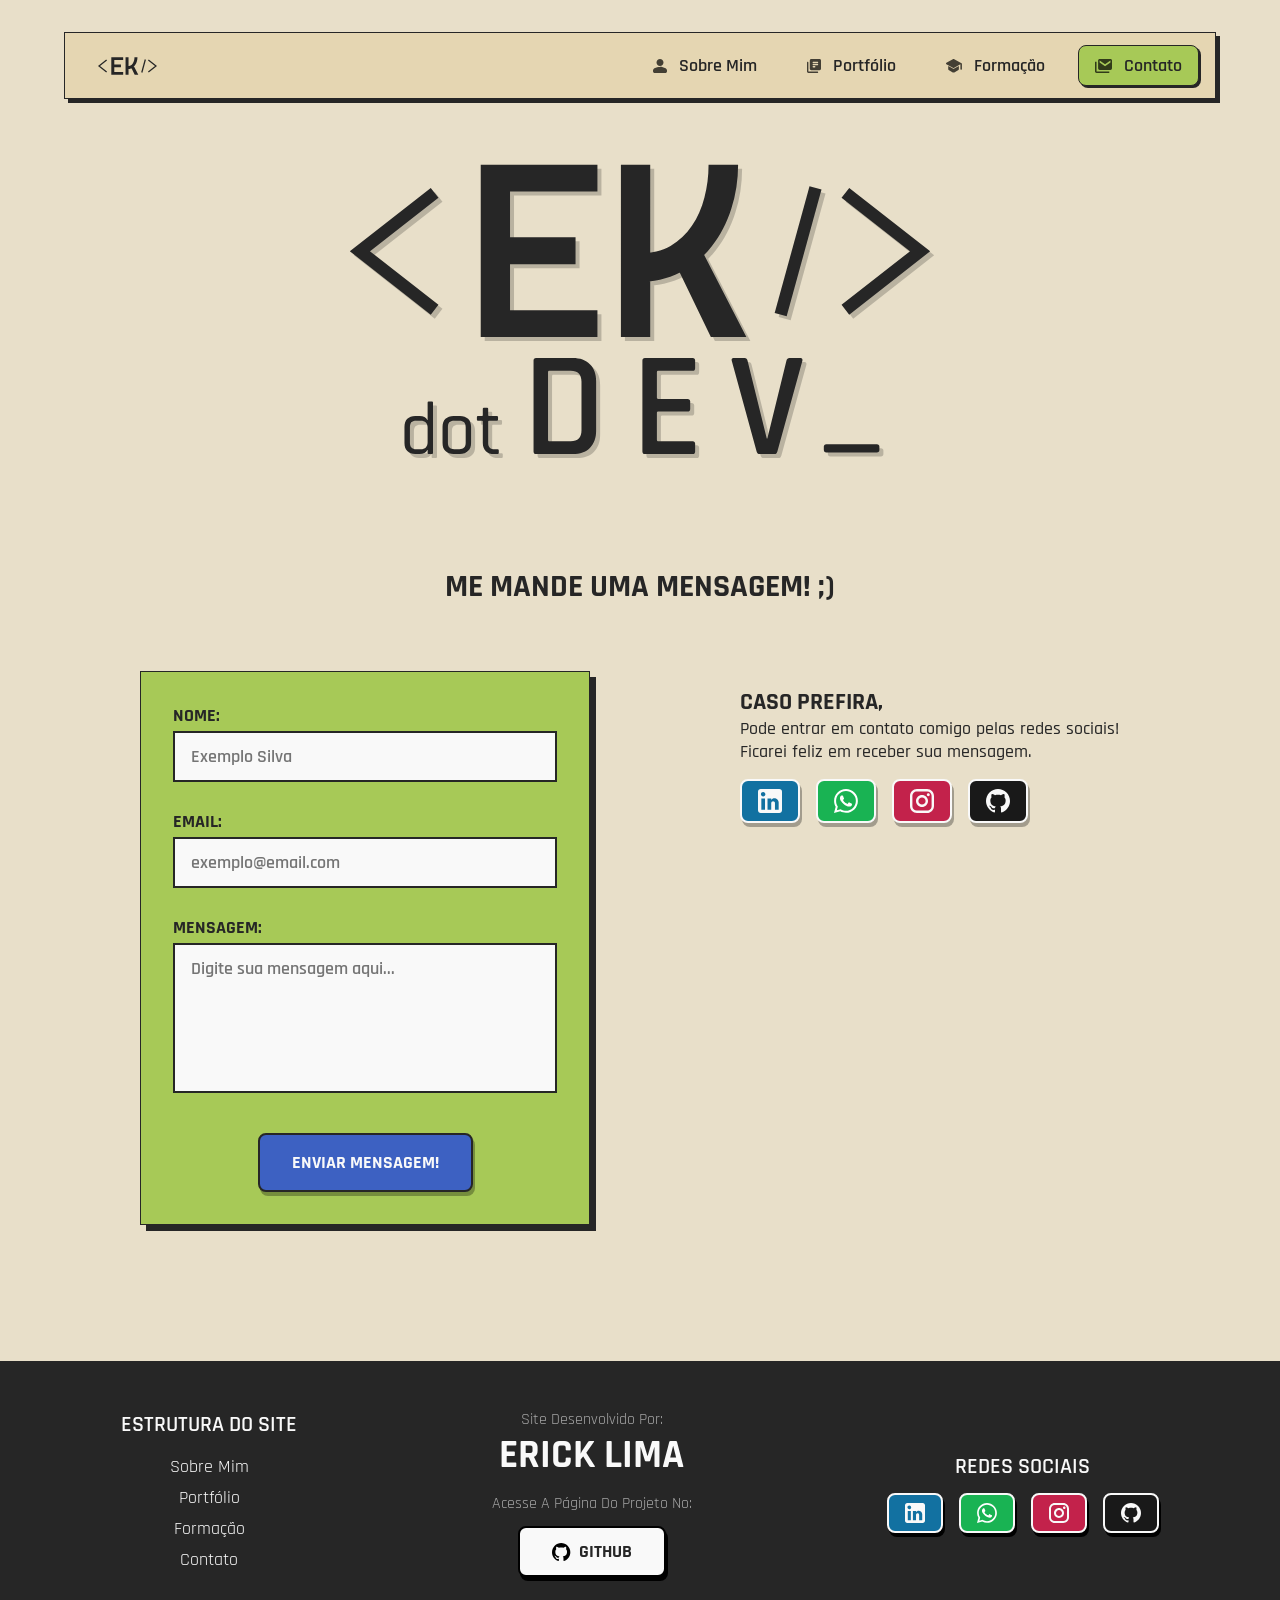
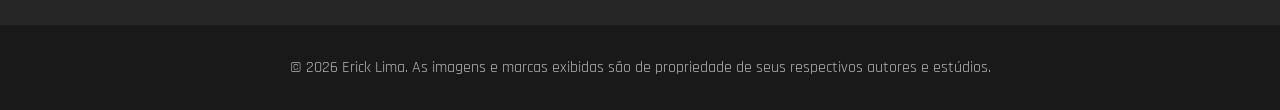
<file: contato.html>
<!DOCTYPE html>
<html lang="pt-br">
<head>
    <meta charset="UTF-8">
    <meta name="viewport" content="width=device-width, initial-scale=1">
    <meta
      name="description"
      content="Portfólio de Erick Lima, apresentando um pouco sobre mim, meus gostos pessoais e meus projetos. Site desenvolvido para um trabalho da materia de 'Fundamentos da Programação Web' da Uninter."
    />
    <meta name="color-scheme" content="light dark" />

    <!-- Fonte 'Rajdhani' do Google Fonts -->
    <link rel="preconnect" href="https://fonts.googleapis.com">
    <link rel="preconnect" href="https://fonts.gstatic.com" crossorigin>
    <link href="https://fonts.googleapis.com/css2?family=Inter:ital,opsz,wght@0,14..32,100..900;1,14..32,100..900&family=Rajdhani:wght@300;400;500;600;700&display=swap" rel="stylesheet">
    
    <!-- CSS -->
    <link rel="stylesheet" href="./css/style.css"/>
    <link rel="stylesheet" href="./css/contato.css"/>

    <title>Erick Lima - Portfólio</title>
    <link rel="icon" href="./imagens/logo/logo.svg">
</head>
<body>
    <header class="header">

        <!-- Menu -->
        <nav class="navbar">
            <div class="mobile-menu">
                <img id="logo" src="./imagens/logo/logo-curto.svg" alt="Logo">

                <img onclick="toggleMobileMenu()" id="button-menu" src="./imagens/icones/menu.svg" alt="Menu">
            </div>

            <ul class="navbar-items" id="mobile-menu-items">
                <li class="navbar-item"><a href="./"><img class="icon" src="./imagens/icones/sobre-mim.svg" alt="Icone de Pessoa">Sobre mim</a></li>
                <li class="navbar-item"><a href="./portfolio.html"><img class="icon" src="./imagens/icones/portfolio.svg" alt="Icone de Portfólio">Portfólio</a></li>
                <li class="navbar-item"><a href="./formacao.html"><img class="icon" src="./imagens/icones/formacao.svg" alt="Icone de Formação">Formação</a></li>
                <li class="navbar-item active"><a href="./contato.html"><img class="icon" src="./imagens/icones/contato.svg" alt="Icone de Contato">Contato</a></li>
            </ul>
        </nav>

        <!-- Banner -->
        <img fetchpriority=high src="./imagens/logo/black.svg" alt="Banner" class="header-img">
    </header>

    <main>
        <p class="section-call">Me mande uma mensagem! ;)</p>

        <section class="contact-container">

            <!-- Formulário de contato -->
            <form action="" id="contact">            
                <fieldset form="contact">
                    <label for="nome">Nome:</label>
                    <input type="text" id="nome" name="nome" placeholder="Exemplo silva" required>

                    <label for="email">Email:</label>
                    <input type="email" id="email" name="email" placeholder="exemplo@email.com" required>

                    <label for="mensagem">Mensagem:</label>
                    <textarea id="mensagem" name="mensagem" maxlength="250" placeholder="Digite sua mensagem aqui..." required></textarea>
                </fieldset>
    
                <button type="submit" class="button" id="form-button">Enviar mensagem!</button>
            </form>

            <!-- Links das redes sociais -->
            <article class="contact-social-media">
                <div class="contact-social-media-text">
                    <h4>Caso prefira,</h4>
                    <p>Pode entrar em contato comigo pelas redes sociais! Ficarei feliz em receber sua mensagem.</p>
                </div>
                <div class="social-media">
                    <button class="button linkedin"><a href="https://www.linkedin.com/in/ericklds/" target="_blank" rel="noopener"><img class="icon" src="./imagens/icones/linkedin.svg" alt="LinkedIn"></a></button>
                    <button class="button whatsapp"><a href="https://wa.me/5511974910301" target="_blank" rel="noopener"><img class="icon" src="./imagens/icones/whatsapp-white.svg" alt="WhatsApp"></a></button>
                    <button class="button instagram"><a href="https://www.instagram.com/erick_limasv/" target="_blank" rel="noopener"><img class="icon" src="./imagens/icones/instagram.svg" alt="Instagram"></a></button>
                    <button class="button github"><a href="https://github.com/ErickLimasv" target="_blank" rel="noopener"><img class="icon" src="./imagens/icones/github-white.svg" alt="Github"></a></button>
                </div>
            </article>
        </section>
    </main>

    <footer class="footer">
        <div class="footer-container">

            <!-- Estrutura do site -->
            <div class="footer-content">
                <h1>Estrutura do site</h1>
                <div class="sitemap">
                    <a href="./">Sobre mim</a>
                    <a href="./portfolio.html">Portfólio</a>
                    <a href="./formacao.html">Formação</a>
                    <a href="./contato.html">Contato</a>
                </div>
            </div>

            <!-- Desenvolvido por -->
            <div class="footer-content">
                <div class="developed-by">
                    <p>Site desenvolvido por:</p>
                    <h1>Erick Lima</h1>
                </div>
                <div class="project-link">
                    <p>Acesse a página do projeto no:</p>
                    <button class="button"><a href="https://github.com/ErickLimasv/portfolio-uninter" target="_blank" rel="noopener"><img class="icon" src="./imagens/icones/github.svg" alt="Icone Github" >Github</a></button>
                </div>
            </div>

            <!-- Redes sociais -->
            <div class="footer-content">
                <h1>redes sociais</h1>
                <div class="social-media">
                    <button class="button linkedin"><a href="https://www.linkedin.com/in/ericklds/" target="_blank" rel="noopener"><img class="icon" src="./imagens/icones/linkedin.svg" alt="Icone LinkedIn"></a></button>
                    <button class="button whatsapp"><a href="https://wa.me/5511974910301" target="_blank" rel="noopener"><img class="icon" src="./imagens/icones/whatsapp-white.svg" alt="Icone WhatsApp"></a></button>
                    <button class="button instagram"><a href="https://www.instagram.com/erick_limasv/" target="_blank" rel="noopener"><img class="icon" src="./imagens/icones/instagram.svg" alt="Icone Instagram"></a></button>
                    <button class="button github"><a href="https://github.com/ErickLimasv" target="_blank" rel="noopener"><img class="icon" src="./imagens/icones/github-white.svg" alt="Icone Github"></a></button>
                </div>
            </div>
        </div>
    </footer>

    <div class="copyright">
        <p>© 2026 Erick Lima. As imagens e marcas exibidas são de propriedade de seus respectivos autores e estúdios.</p>
    </div>
    
    <!-- JS -->
    <script src="./js/script.js"></script>
    <script src="./js/contato.js"></script>
</body>
</html>
</file>
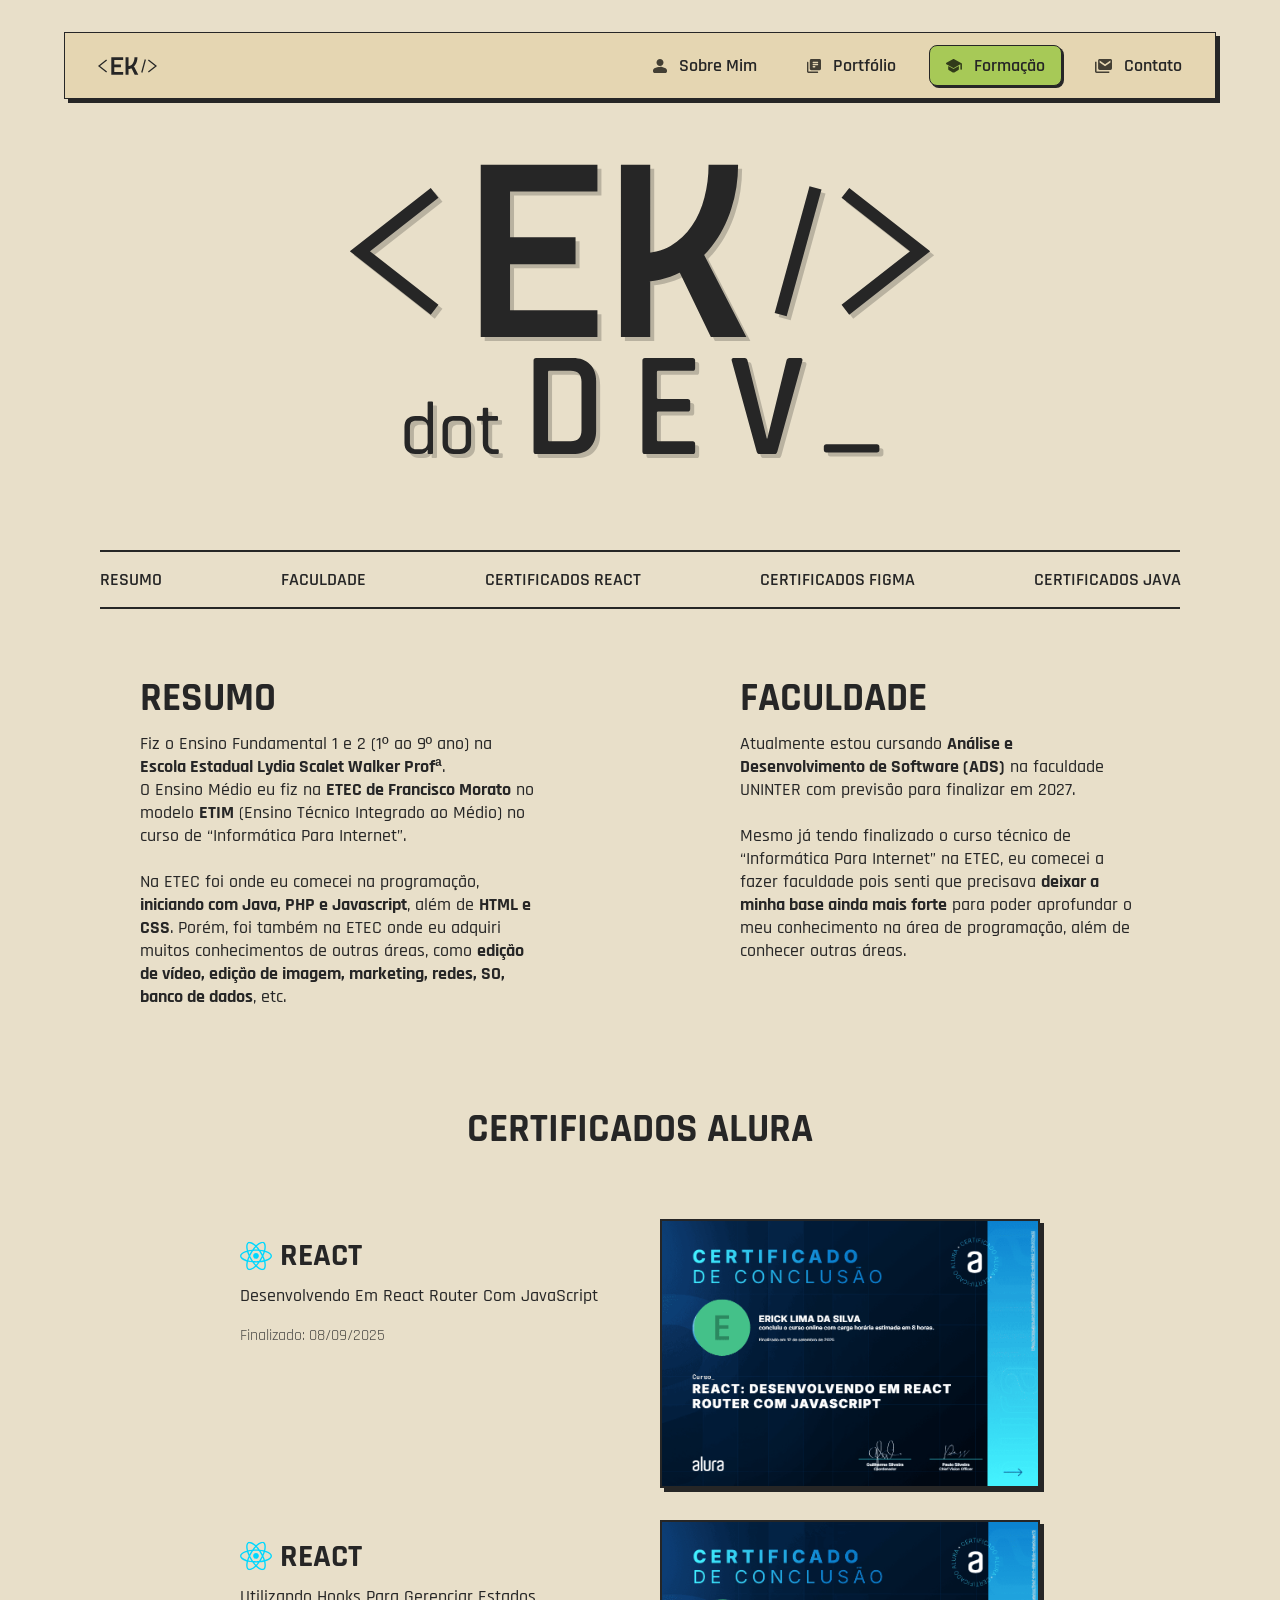
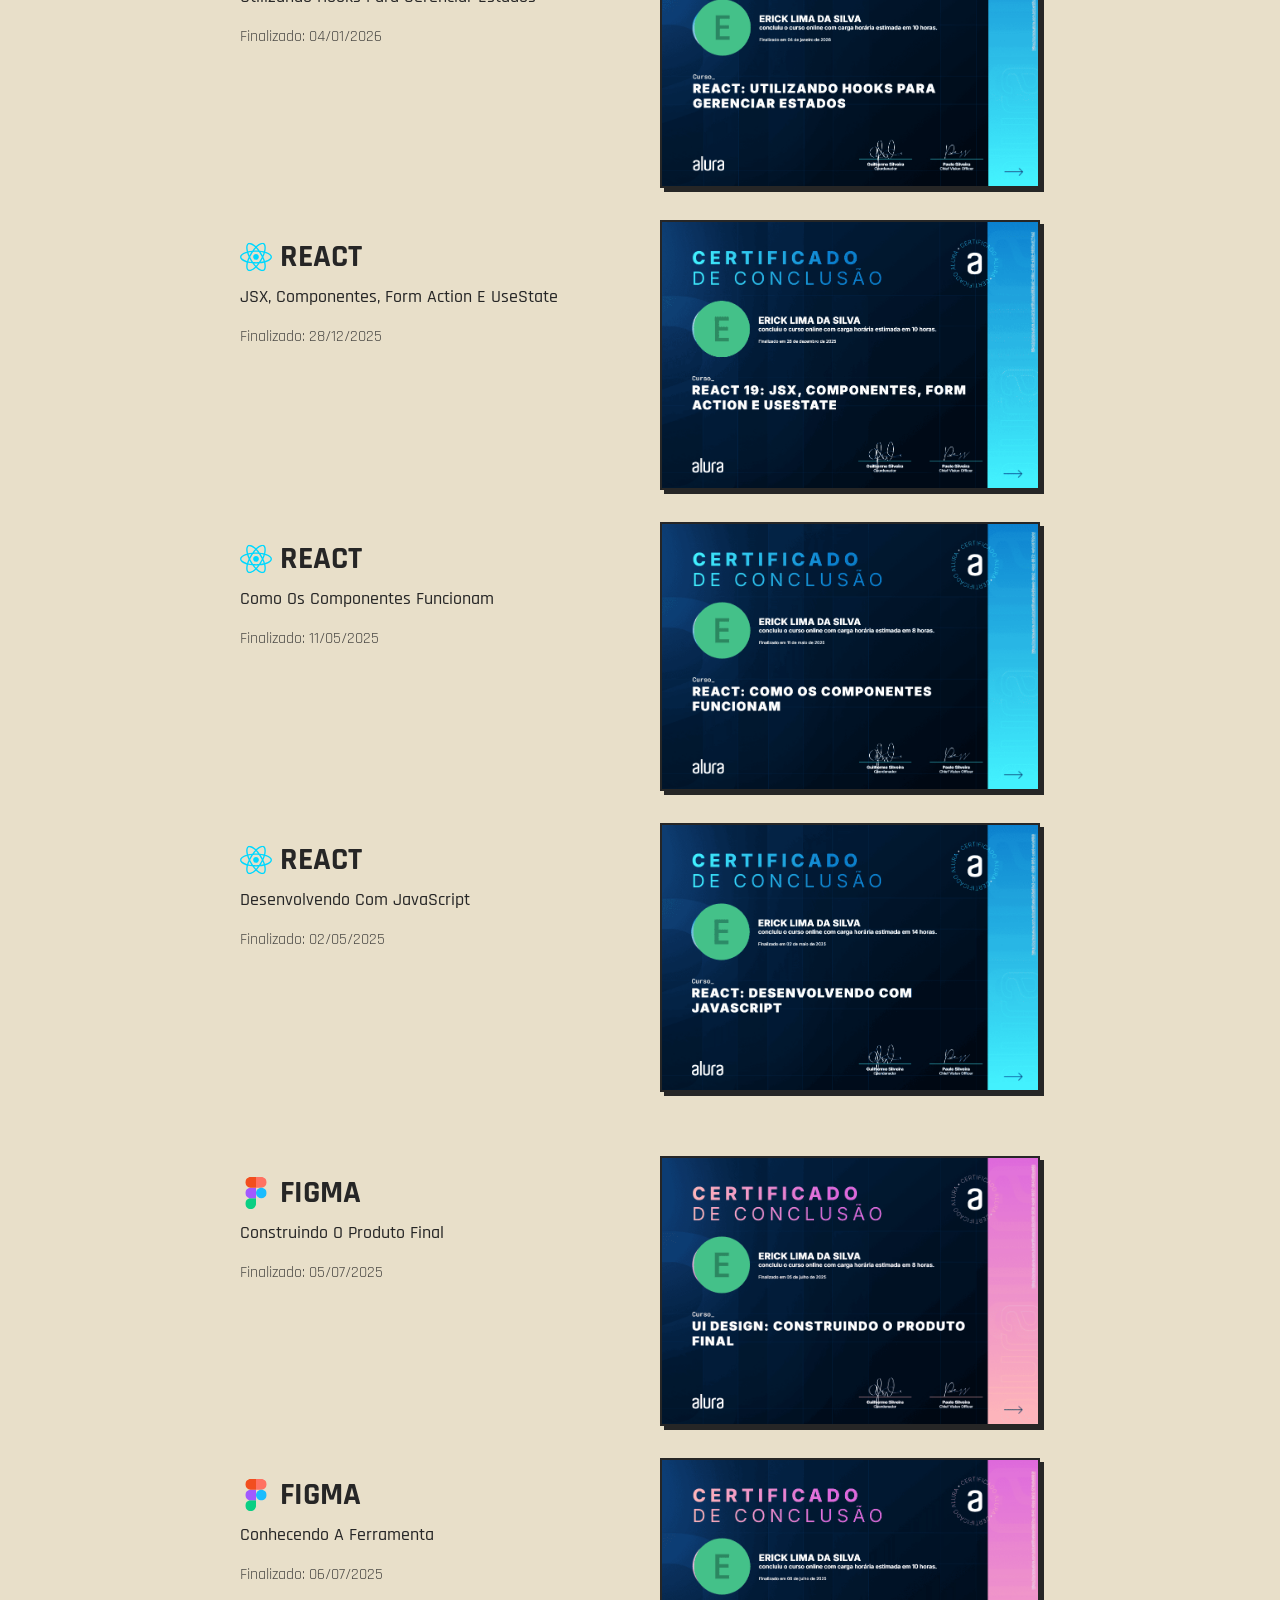
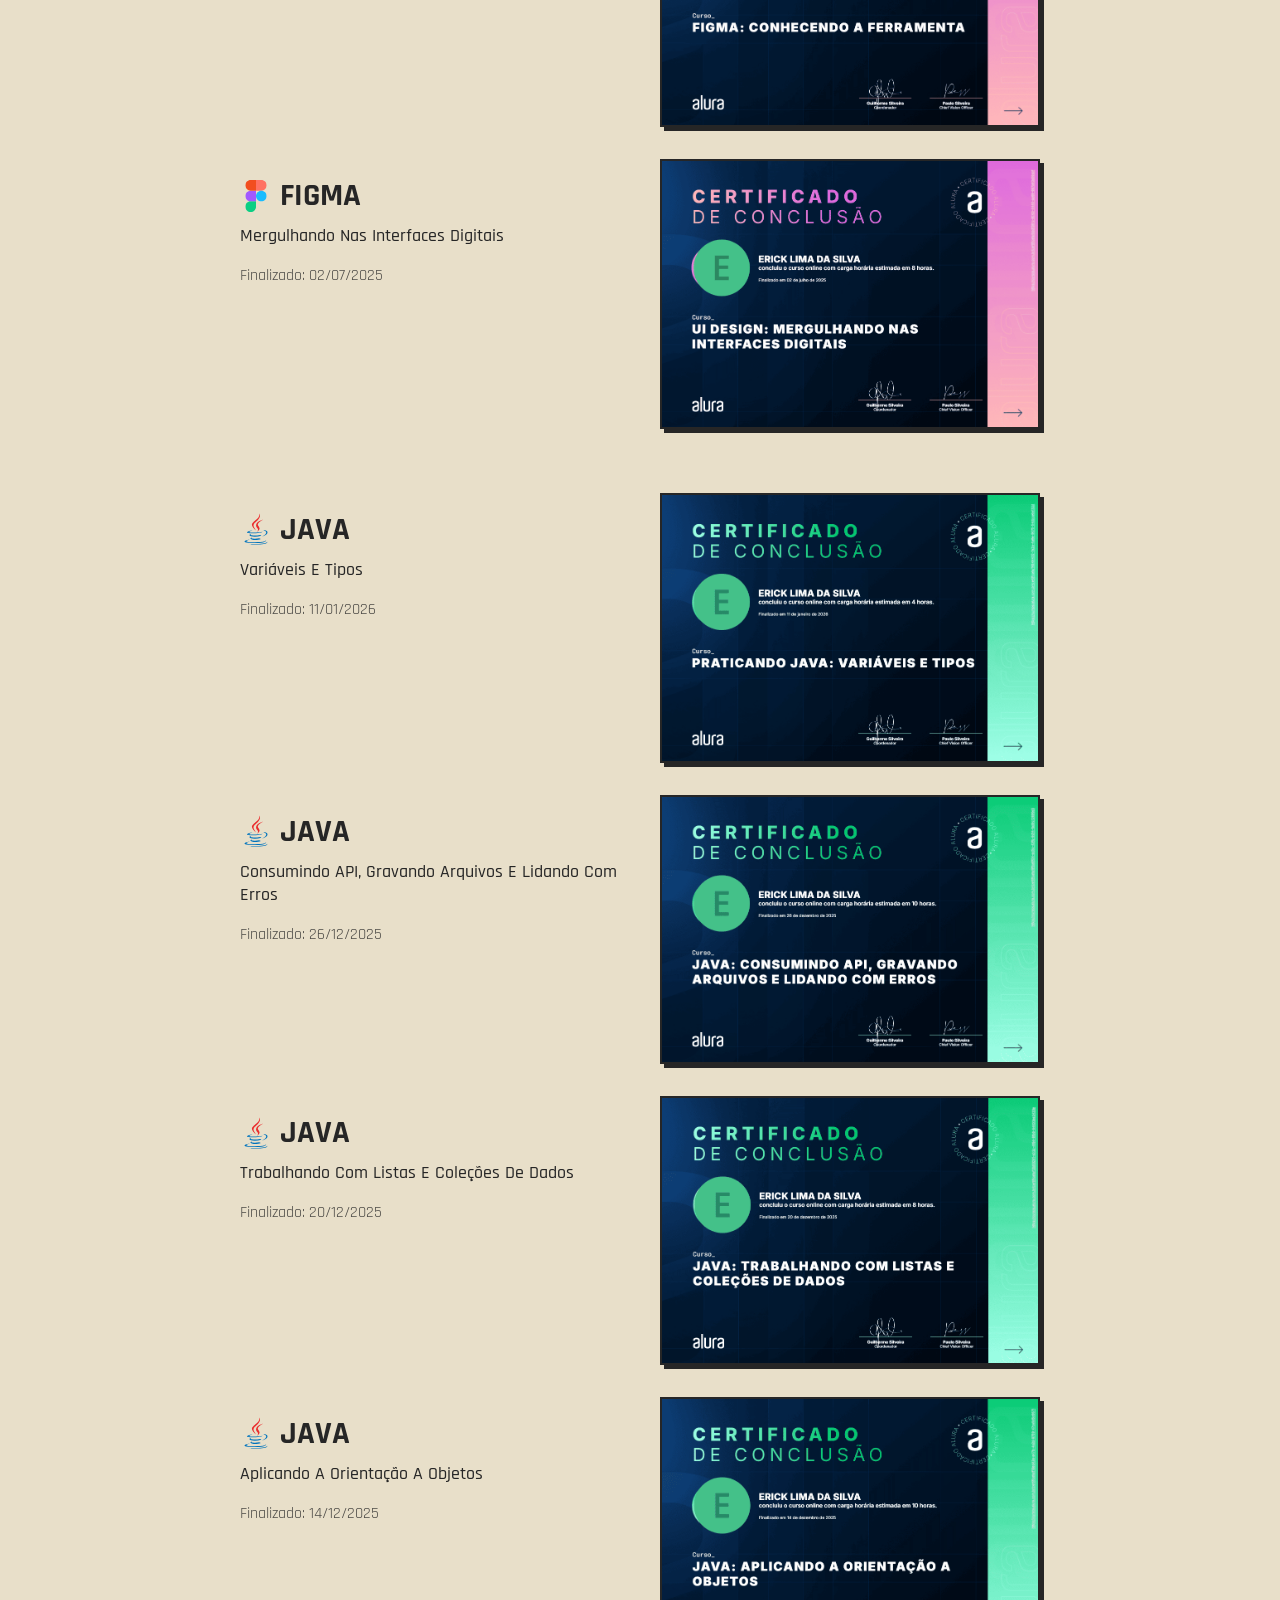
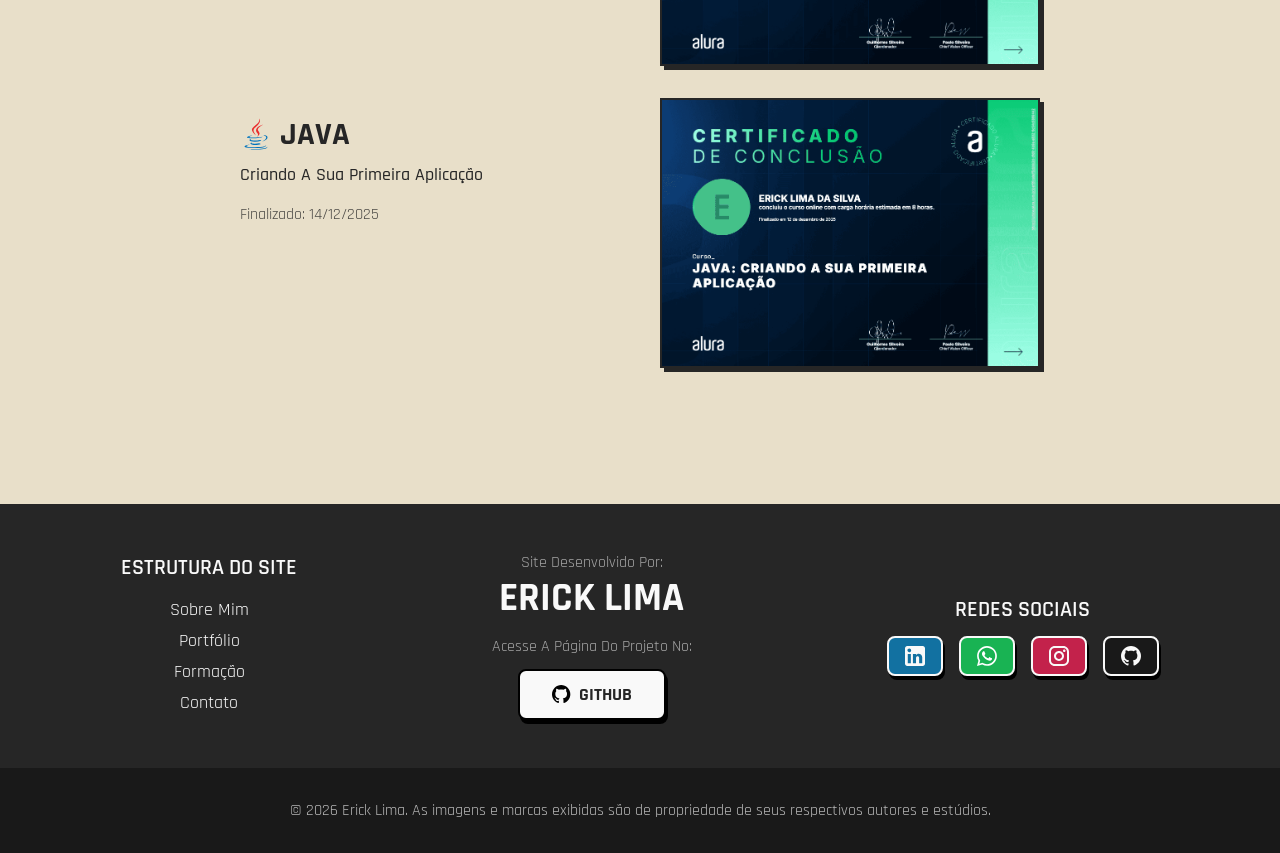
<file: formacao.html>
<!DOCTYPE html>
<html lang="pt-br">
<head>
    <meta charset="UTF-8">
    <meta name="viewport" content="width=device-width, initial-scale=1">
    <meta
      name="description"
      content="Portfólio de Erick Lima, apresentando um pouco sobre mim, meus gostos pessoais e meus projetos. Site desenvolvido para um trabalho da materia de 'Fundamentos da Programação Web' da Uninter."
    />
    <meta name="color-scheme" content="light dark" />

    <!-- Fonte 'Rajdhani' do Google Fonts -->
    <link rel="preconnect" href="https://fonts.googleapis.com">
    <link rel="preconnect" href="https://fonts.gstatic.com" crossorigin>
    <link href="https://fonts.googleapis.com/css2?family=Inter:ital,opsz,wght@0,14..32,100..900;1,14..32,100..900&family=Rajdhani:wght@300;400;500;600;700&display=swap" rel="stylesheet">
    
    <!-- CSS -->
    <link rel="stylesheet" href="./css/style.css"/>
    <link rel="stylesheet" href="./css/formacao.css"/>

    <title>Erick Lima - Portfólio</title>
    <link rel="icon" href="./imagens/logo/logo.svg">
</head>
<body>
    <header class="header">

        <!-- Menu -->
        <nav class="navbar">
            <div class="mobile-menu">
                <img id="logo" src="./imagens/logo/logo-curto.svg" alt="Logo">

                <img onclick="toggleMobileMenu()" id="button-menu" src="./imagens/icones/menu.svg" alt="Menu">
            </div>

            <ul class="navbar-items" id="mobile-menu-items">
                <li class="navbar-item"><a href="./"><img class="icon" src="./imagens/icones/sobre-mim.svg" alt="Icone de Pessoa">Sobre mim</a></li>
                <li class="navbar-item"><a href="./portfolio.html"><img class="icon" src="./imagens/icones/portfolio.svg" alt="Icone de Portfólio">Portfólio</a></li>
                <li class="navbar-item active"><a href="./formacao.html"><img class="icon" src="./imagens/icones/formacao.svg" alt="Icone de Formação">Formação</a></li>
                <li class="navbar-item"><a href="./contato.html"><img class="icon" src="./imagens/icones/contato.svg" alt="Icone de Contato">Contato</a></li>
            </ul>
        </nav>

        <!-- Banner -->
        <img fetchpriority=high src="./imagens/logo/black.svg" alt="Banner" class="header-img">
    </header>

    <!-- Menu das seções -->
    <nav class="section-nav">
        <hr>
        <ul class="section-nav-items">
            <li class="section-nav-item"><a href="#formacao-resumo">Resumo</a></li>
            <li class="section-nav-item"><a href="#formacao-faculdade">Faculdade</a></li>
            <li class="section-nav-item"><a href="#certificados-react">Certificados React</a></li>
            <li class="section-nav-item"><a href="#certificados-figma">Certificados Figma</a></li>
            <li class="section-nav-item"><a href="#certificados-java">Certificados Java</a></li>
        </ul>
        <hr>
    </nav>

    <!-- Seção - Formação -->
    <section id="formacao">

        <!-- Resumo -->
        <article id="formacao-resumo">
            <h1>Resumo</h1>
            <p>
                Fiz o Ensino Fundamental 1 e 2 (1º ao 9º ano) na <b>Escola Estadual Lydia Scalet Walker Profª</b>.<br>
                O Ensino Médio eu fiz na <b>ETEC de Francisco Morato</b> no modelo <b>ETIM</b> (Ensino Técnico Integrado ao Médio) no curso de “Informática Para Internet”.<br>
                <br>
                Na ETEC foi onde eu comecei na programação, <b>iniciando com Java, PHP e Javascript</b>, além de <b>HTML e CSS</b>. Porém, foi também na ETEC onde eu adquiri muitos conhecimentos de outras áreas, como <b>edição de vídeo, edição de imagem, marketing, redes, SO, banco de dados</b>, etc.
            </p>
        </article>

        <!-- Faculdade -->
        <article id="formacao-faculdade">
            <h1>Faculdade</h1>
            <p>
                Atualmente estou cursando <b>Análise e Desenvolvimento de Software (ADS)</b> na faculdade UNINTER com previsão para finalizar em 2027.<br>
                <br>
                Mesmo já tendo finalizado o curso técnico de “Informática Para Internet” na ETEC, eu comecei a fazer faculdade pois senti que precisava <b>deixar a minha base ainda mais forte</b> para poder aprofundar o meu conhecimento na área de programação, além de conhecer outras áreas.
            </p>
        </article>
    </section>

    <!-- Certificados -->
    <main class="certificados-container">
        <h1 class="certificados-title">Certificados Alura</h1>

        <!-- Seção - Certificados React -->
        <section id="certificados-react">
            <article class="certificado">
                <div class="certificado-text">
                    <h1><img class="icon" src="./imagens/icones/react-color.svg" alt="React Logo">React</h1>
                    <p>desenvolvendo em React Router com JavaScript</p>
                    <span>Finalizado: 08/09/2025</span>
                </div>
                <img class="certificado-img" src="./imagens/react-1.png" alt="React: desenvolvendo em React Router com JavaScript">
            </article>

            <article class="certificado">
                <div class="certificado-text">
                    <h1><img class="icon" src="./imagens/icones/react-color.svg" alt="React Logo">React</h1>
                    <p>utilizando hooks para gerenciar estados</p>
                    <span>Finalizado: 04/01/2026</span>
                </div>
                <img class="certificado-img" src="./imagens/react-2.png" alt="React: utilizando hooks para gerenciar estados">
            </article>

            <article class="certificado">
                <div class="certificado-text">
                    <h1><img class="icon" src="./imagens/icones/react-color.svg" alt="React Logo">React</h1>
                    <p>JSX, componentes, form action e useState</p>
                    <span>Finalizado: 28/12/2025</span>
                </div>
                <img class="certificado-img" src="./imagens/react-3.png" alt="React 19: JSX, componentes, form action e useState">
            </article>

            <article class="certificado">
                <div class="certificado-text">
                    <h1><img class="icon" src="./imagens/icones/react-color.svg" alt="React Logo">React</h1>
                    <p>como os componentes funcionam</p>
                    <span>Finalizado: 11/05/2025</span>
                </div>
                <img class="certificado-img" src="./imagens/react-4.png" alt="React: como os componentes funcionam">
            </article>

            <article class="certificado">
                <div class="certificado-text">
                    <h1><img class="icon" src="./imagens/icones/react-color.svg" alt="React Logo">React</h1>
                    <p>desenvolvendo com JavaScript</p>
                    <span>Finalizado: 02/05/2025</span>
                </div>
                <img class="certificado-img" src="./imagens/react-5.png" alt="React: desenvolvendo com JavaScrip">
            </article>
        </section>

        <!-- Seção - Certificados Figma -->
        <section id="certificados-figma">
            <article class="certificado">
                <div class="certificado-text">
                    <h1><img class="icon" src="./imagens/icones/figma-color.svg" alt="Figma Logo">Figma</h1>
                    <p>construindo o produto final</p>
                    <span>Finalizado: 05/07/2025</span>
                </div>
                <img class="certificado-img" src="./imagens/figma-1.png" alt="UI Design: construindo o produto final">
            </article>

            <article class="certificado">
                <div class="certificado-text">
                    <h1><img class="icon" src="./imagens/icones/figma-color.svg" alt="Figma Logo">Figma</h1>
                    <p>conhecendo a ferramenta</p>
                    <span>Finalizado: 06/07/2025</span>
                </div>
                <img class="certificado-img" src="./imagens/figma-2.png" alt="Figma: conhecendo a ferramenta">
            </article>

            <article class="certificado">
                <div class="certificado-text">
                    <h1><img class="icon" src="./imagens/icones/figma-color.svg" alt="Figma Logo">Figma</h1>
                    <p>mergulhando nas interfaces digitais</p>
                    <span>Finalizado: 02/07/2025</span>
                </div>
                <img class="certificado-img" src="./imagens/figma-3.png" alt="UI Design: mergulhando nas interfaces digitais">
            </article>
        </section>

        <!-- Seção - Certificados Java -->
        <section id="certificados-java">
            <article class="certificado">
                <div class="certificado-text">
                    <h1><img class="icon" src="./imagens/icones/java-color.svg" alt="Java Logo">Java</h1>
                    <p>variáveis e tipos</p>
                    <span>Finalizado: 11/01/2026</span>
                </div>
                <img class="certificado-img" src="./imagens/java-5.png" alt="Praticando Java: variáveis e tipos">
            </article>

            <article class="certificado">
                <div class="certificado-text">
                    <h1><img class="icon" src="./imagens/icones/java-color.svg" alt="Java Logo">Java</h1>
                    <p>consumindo API, gravando arquivos e lidando com erros</p>
                    <span>Finalizado: 26/12/2025</span>
                </div>
                <img class="certificado-img" src="./imagens/java-1.png" alt="Java: consumindo API, gravando arquivos e lidando com erros">
            </article>

            <article class="certificado">
                <div class="certificado-text">
                    <h1><img class="icon" src="./imagens/icones/java-color.svg" alt="Java Logo">Java</h1>
                    <p>trabalhando com listas e coleções de dados</p>
                    <span>Finalizado: 20/12/2025</span>
                </div>
                <img class="certificado-img" src="./imagens/java-2.png" alt="Java: trabalhando com listas e coleções de dados">
            </article>

            <article class="certificado">
                <div class="certificado-text">
                    <h1><img class="icon" src="./imagens/icones/java-color.svg" alt="Java Logo">Java</h1>
                    <p>aplicando a Orientação a Objetos</p>
                    <span>Finalizado: 14/12/2025</span>
                </div>
                <img class="certificado-img" src="./imagens/java-3.png" alt="Java: aplicando a Orientação a Objetos">
            </article>

            <article class="certificado">
                <div class="certificado-text">
                    <h1><img class="icon" src="./imagens/icones/java-color.svg" alt="Java Logo">Java</h1>
                    <p>criando a sua primeira aplicação</p>
                    <span>Finalizado: 14/12/2025</span>
                </div>
                <img class="certificado-img" src="./imagens/java-4.png" alt="Java: criando a sua primeira aplicação">
            </article>
        </section>
    </main>

    <footer class="footer">
        <div class="footer-container">

            <!-- Estrutura do site -->
            <div class="footer-content">
                <h1>Estrutura do site</h1>
                <div class="sitemap">
                    <a href="./">Sobre mim</a>
                    <a href="./portfolio.html">Portfólio</a>
                    <a href="./formacao.html">Formação</a>
                    <a href="./contato.html">Contato</a>
                </div>
            </div>

            <!-- Desenvolvido por -->
            <div class="footer-content">
                <div class="developed-by">
                    <p>Site desenvolvido por:</p>
                    <h1>Erick Lima</h1>
                </div>
                <div class="project-link">
                    <p>Acesse a página do projeto no:</p>
                    <button class="button"><a href="https://github.com/ErickLimasv/portfolio-uninter" target="_blank" rel="noopener"><img class="icon" src="./imagens/icones/github.svg" alt="Icone Github" >Github</a></button>
                </div>
            </div>

            <!-- Redes sociais -->
            <div class="footer-content">
                <h1>redes sociais</h1>
                <div class="social-media">
                    <button class="button linkedin"><a href="https://www.linkedin.com/in/ericklds/" target="_blank" rel="noopener"><img class="icon" src="./imagens/icones/linkedin.svg" alt="Icone LinkedIn"></a></button>
                    <button class="button whatsapp"><a href="https://wa.me/5511974910301" target="_blank" rel="noopener"><img class="icon" src="./imagens/icones/whatsapp-white.svg" alt="Icone WhatsApp"></a></button>
                    <button class="button instagram"><a href="https://www.instagram.com/erick_limasv/" target="_blank" rel="noopener"><img class="icon" src="./imagens/icones/instagram.svg" alt="Icone Instagram"></a></button>
                    <button class="button github"><a href="https://github.com/ErickLimasv" target="_blank" rel="noopener"><img class="icon" src="./imagens/icones/github-white.svg" alt="Icone Github"></a></button>
                </div>
            </div>
        </div>
    </footer>

    <div class="copyright">
        <p>© 2026 Erick Lima. As imagens e marcas exibidas são de propriedade de seus respectivos autores e estúdios.</p>
    </div>
    
    <!-- JS -->
    <script src="./js/script.js"></script>
</body>
</html>
</file>
<file: css/style.css>
:root {
    --white: #f9f9f9;
    --black: #262626;
    --background: #E8DFC9;
    --primary: #A7C957;
    --accent: #78CCD3;
}

* {
    margin: 0;
    padding: 0;
    box-sizing: border-box;
    text-decoration: none;
    outline: transparent;
    font-family: "Rajdhani", sans-serif;
    font-weight: 500;
    font-size: 18px;
    color: var(--black);
    list-style-type: none;
    scroll-behavior: smooth;
}

body {
    background-color: var(--background);
    overflow-x: hidden;
    margin: auto;
    min-height: 100dvh;
}

b {
    font-weight: 700;
}

img {
    width: 100%;
}

.header {
    display: flex;
    flex-direction: column;
    align-items: center;
}

.navbar {
    border: 1px solid var(--black);
    box-shadow: 4px 4px 0px var(--black);
    overflow-y: hidden;
    margin-top: 32px;
    padding: 12px 16px;
    display: flex;
    flex-direction: row;
    justify-content: space-between;
    max-width: 1200px;
    width: 100%;
    background-color: #E5D6B2;
}

.navbar-items {
    display: flex;
    flex-direction: row;
    height: 100%;
    gap: 16px;
    text-transform: capitalize;
}

.mobile-menu {
    display: flex;
    flex-direction: row;
    align-items: center;
    justify-content: space-between;
}

.mobile-menu #logo {
    padding: 0px 16px;
    height: 18px;
    width: auto;
}

#button-menu {
    display: none;
    padding: 8px 4px;
    width: 32px;
    cursor: pointer;
}

.navbar-item {
    display: flex;
    cursor: pointer;
    border: 1px solid transparent;
    transition: transform .2s cubic-bezier(0,.7,.2,2) 0s;
    border-radius: 8px;
}

.navbar-item a {
    text-wrap: nowrap;
    display: flex;
    flex-direction: row;
    justify-content: center;
    gap: 12px;
    align-items: center;
    padding: 8px 16px;
    font-weight: 600;
}

.navbar-item.logo a {
    padding: 10px 16px;
}

.navbar-item .icon {
    opacity: .7;
}

.navbar-item.active {
    background-color: var(--primary);
    border-color: var(--black);
    box-shadow: 2px 2px 0px var(--black);
}

.navbar-item:hover {
    transform: translateY(-6%);
    background-color: var(--accent);
    border-color: var(--black);
    box-shadow: 2px 2px 0px var(--black);
}

.icon {
    width: 100%;
    height: 14px;
}

.logo {
    height: 100%;
    display: flex;
    align-self: center;
    opacity: 1;
}

.logo img {
    width: 100%;
    height: 14px;
}

.header-img {
    margin-top: 64px;
    max-width: 680px;
    width: 100%;
    filter: drop-shadow(4px 4px 0px rgba(0,0,0,.2));
}

.button {
    border-radius: 8px;
    border: 2px solid var(--black);
    text-transform: uppercase;
    box-shadow: 2px 4px 0px rgba(0,0,0,.3);
    cursor: pointer;
    transition: all .2s cubic-bezier(0,.7,.2,2) 0s;
}

.button:not(:has(a)) {
    color: var(--white);
    font-weight: 700;
    padding: 16px 32px;
    display: flex;
    flex-direction: row;
    gap: 8px;
    align-items: center;
    flex-wrap: nowrap;
}

.button a {
    color: var(--white);
    font-weight: 700;
    padding: 12px 32px;
    display: flex;
    flex-direction: row;
    gap: 8px;
    align-items: center;
    flex-wrap: nowrap;
}

.footer .button {
    box-shadow: 2px 4px 0px rgba(0,0,0,1);
}

.button:hover {
    box-shadow: 0px 0px 0px rgba(0,0,0,0);
    transform: translateY(8%);
}

.section-nav {
    margin: auto;
    margin-top: 96px;
    max-width: 1200px;
    width: 100%;
    display: flex;
    flex-direction: column;
    justify-content: space-between;
    align-items: center;
    overflow-x: hidden;
    scrollbar-width: none;
}

.section-nav-items {
    width: 100%;
    display: flex;
    flex-direction: row;
    text-transform: uppercase;
}

.section-nav hr {
    width: 1050px;
    border: 1px solid var(--black);
}

.section-nav-item {
    display: flex;
    flex-grow: 1;
}

.section-nav-item a {
    width: 100%;
    font-size: 18px;
    font-weight: 600;
    padding: 16px 24px;
    text-wrap: nowrap;
    text-align: center;
}

.section-nav-item {
    transition: transform .2s cubic-bezier(0,.7,.2,2) 0s, opacity .2s ease-in-out 0s, filter .2s ease-in-out 0s;
}

.section-nav-item:hover {
    transform: scale(120%);
}

.section-nav-items:hover a:not(:hover)  {
    opacity: .3;
}

.footer {
    margin-top: 136px;
    background-color: var(--black);
    width: 100%;
    padding: 48px 32px;
}

.footer-container {
    margin: auto;
    display: flex;
    justify-content: space-around;
    align-items: center;
    gap: 32px;
    max-width: 1200px;
}

.footer * {
    color: var(--white);
    text-align: center;
}

.footer-content {
    display: flex;
    flex-direction: column;
    gap: 12px;
}

.footer-content h1 {
    font-size: 22px;
    font-weight: 600;
    text-transform: uppercase;
}

.sitemap {
    display: flex;
    flex-direction: column;
    width: 100%;
}

.sitemap a {
    padding: 4px 8px;
    font-size: 18px;
    font-weight: 400;
    text-transform: capitalize;
    width: 100%;
}

.sitemap a:hover {
    font-weight: 500;
}

.sitemap:hover a:not(:hover) {
    opacity: .5;
}

.developed-by p, .project-link p {
    font-size: 16px;
    font-weight: 400;
    text-transform: capitalize;
    opacity: .6;
}

.developed-by h1 {
    font-size: 40px;
    font-weight: 700;
}

.project-link .button {
    margin: auto;
    margin-top: 12px;
    background-color: var(--white);
    border: 2px solid #000;
}

.project-link .button a {
    color: var(--black);
}

.project-link .button .icon {
    width: 100%;
    height: 18px;
}

.social-media {
    display: flex;
    flex-direction: row;
    align-self: center;
    gap: 16px;
}

.social-media .button {
    border: 2px solid var(--white);
}

.social-media .button.github {
    background-color: #191919;
}

.social-media .button.linkedin {
    background-color: #1271A1;
}

.social-media .button.instagram {
    background-color: #C3224B;
}

.social-media .button.whatsapp {
    background-color: #19B353;
}

.social-media .button a {
    padding: 8px 16px;
}

.social-media .button .icon {
    height: 20px;
    aspect-ratio: 1 / 1;
}

.copyright {
    padding: 32px 24px;
    background-color: #191919;
}

.copyright p {
    font-size: 16px;
    font-weight: 400;
    max-width: 100%;
    color: var(--white);
    text-align: center;
    opacity: .7;
}

@keyframes menuAnimation {
    0% {
        opacity: 0;
        transform: translateX(-100%);
    }
    100% {
        opacity: 1;
        transform: translateX(0%);
    }
}

@media screen and (max-width: 1300px) {
    .navbar {
        max-width: 90%;
    }

    .header-img {
        max-width: 600px;
    }

    .section-nav hr {
        width: 90%;
    }

    .section-nav-items {
        overflow-y: scroll;
        scrollbar-width: none;
    }
}

@media screen and (max-width: 950px) {
    .section-nav hr {
        width: 80%;
    }

    .section-nav-items {
        overflow-y: scroll;
    }

    .footer-container {
        flex-direction: column;
        gap: 64px;
    }

    .navbar {
        flex-direction: column;
        gap: 24px;
    }

    .navbar-items {
        flex-direction: column;
        gap: 8px;
        animation: none;
    }

    .navbar-item:not(.logo) {
        border: 1px solid var(--black);
    }

    .navbar-item a {
        padding: 16px 24px;
        width: 100%;
        display: flex;
        justify-content: flex-start;
    }

    .navbar-item .icon {
        aspect-ratio: 1 / 1;
        width: auto;
    }

    .header-img {
        max-width: 450px;
    }

    #mobile-menu-items {
        display: none;
        animation: .4s ease-in-out 0s menuAnimation;
    }

    #button-menu {
        display: block;
    }
}

@media screen and (max-width: 650px) {
    .header-img {
        max-width: 80%;
    }
}
</file>
<file: css/contato.css>
.section-call {
    font-size: 32px;
    font-weight: 700;
    text-transform: uppercase;
    text-align: center;
    margin: auto;
    margin-top: 112px;
    margin-bottom: 64px;
}

.contact-container {
    display: flex;
    flex-direction: row;
    justify-content: space-between;
    gap: 48px;
    max-width: 1000px;
    margin: auto;
}

form#contact {
    display: flex;
    flex-direction: column;
    background-color: var(--primary);
    max-width: 450px;
    width: 100%;
    padding: 32px;
    border: 1px solid var(--black);
    box-shadow: 6px 6px 0px var(--black);
}

form#contact fieldset {
    display: flex;
    flex-direction: column;
    gap: 4px;
    border: none;
}

form#contact textarea {
    height: 150px;
    resize: none;
}

form#contact label {
    text-transform: uppercase;
    font-weight: 700;
}

form#contact input, form#contact textarea {
    background-color: var(--white);
    border: 2px solid var(--black);
    padding: 12px 16px;
    font-size: 18px;
    font-weight: 600;
    margin-bottom: 24px;
    width: 100%;
}

form#contact input.erro, form#contact textarea.erro {
    border-color: red;
}

form#contact input[name="nome"] {
    text-transform: capitalize;
}

form#contact .button {
    margin-top: 16px;
    align-self: center;
    background-color: #3D61C2;
}

.contact-social-media {
    padding: 16px 0;
}

.contact-social-media-text {
    margin-bottom: 16px;
    max-width: 400px;
    width: 100%;
}

.contact-social-media-text h4 {
    font-size: 24px;
    font-weight: 700;
    text-transform: uppercase;
}

.contact-container .social-media .icon {
    height: 24px;
}

@media screen and (max-width: 1100px) {
    .contact-container {
        flex-direction: column;
        align-items: center;
    }

    .contact-social-media-text * {
        text-align: center;
    }

    .social-media {
        justify-content: center;
    }
}

@media screen and (max-width: 650px) {
    .contact-container, .section-call {
        max-width: 90%;
        padding: 0 16px;
    }

    form#contact {
        padding: 24px;
    }
}
</file>
<file: css/formacao.css>
section#formacao {
    display: flex;
    flex-direction: row;
    justify-content: space-between;
    max-width: 1000px;
    width: 100%;
    margin: auto;
    margin-top: 64px;
}

section#formacao article {
    max-width: 400px;
    width: 100%;
}

section#formacao h1 {
    margin-bottom: 8px;
}

section#formacao h1, .certificados-title {
    font-size: 40px;
    text-transform: uppercase;
    font-weight: 700;
}

.certificados-title {
    text-align: center;
}

.certificados-container {
    max-width: 800px;
    width: 100%;
    margin: auto;
    margin-top: 96px;
}

.certificados-container section {
    display: flex;
    flex-direction: column;
    justify-content: space-between;
    gap: 32px;
    margin-top: 64px;
}

.certificado {
    display: flex;
    flex-direction: row;
    justify-content: space-between;
}

.certificado-img {
    max-width: 380px;
    width: 100%;
    border: 2px solid var(--black);
    box-shadow: 4px 4px 0px var(--black);
    object-fit: cover;
}

.certificado-text {
    padding: 16px 0;
    max-width: 400px;
    width: 100%;
}

.certificado-text h1 {
    font-size: 32px;
    font-weight: 700;
    text-transform: uppercase;
    display: flex;
    align-items: center;
    gap: 8px;
    margin-bottom: 8px;
}

.certificado-text h1 .icon {
    width: 32px;
    height: 32px;
}

.certificado-text p {
    text-transform: capitalize;
    margin-bottom: 16px;
}

.certificado-text span {
    font-size: 16px;
    font-weight: 400;
    opacity: .8;
}

@media screen and (max-width: 1100px) {
    section#formacao {
        flex-direction: column;
        align-items: center;
        gap: 48px;
    }

    section#formacao article {
        text-align: center;
    }
}

@media screen and (max-width: 950px) {
    .certificados-container section {
        gap: 48px;
    }

    .certificado {
        flex-direction: column-reverse;
        align-items: center;
        gap: 24px;
    }

    .certificado-text {
        padding: 0 16px;
    }
}

@media screen and (max-width: 450px) {
    .certificados-container, section#formacao article {
        width: 90%;
        padding: 0 16px;
    }
}
</file>
